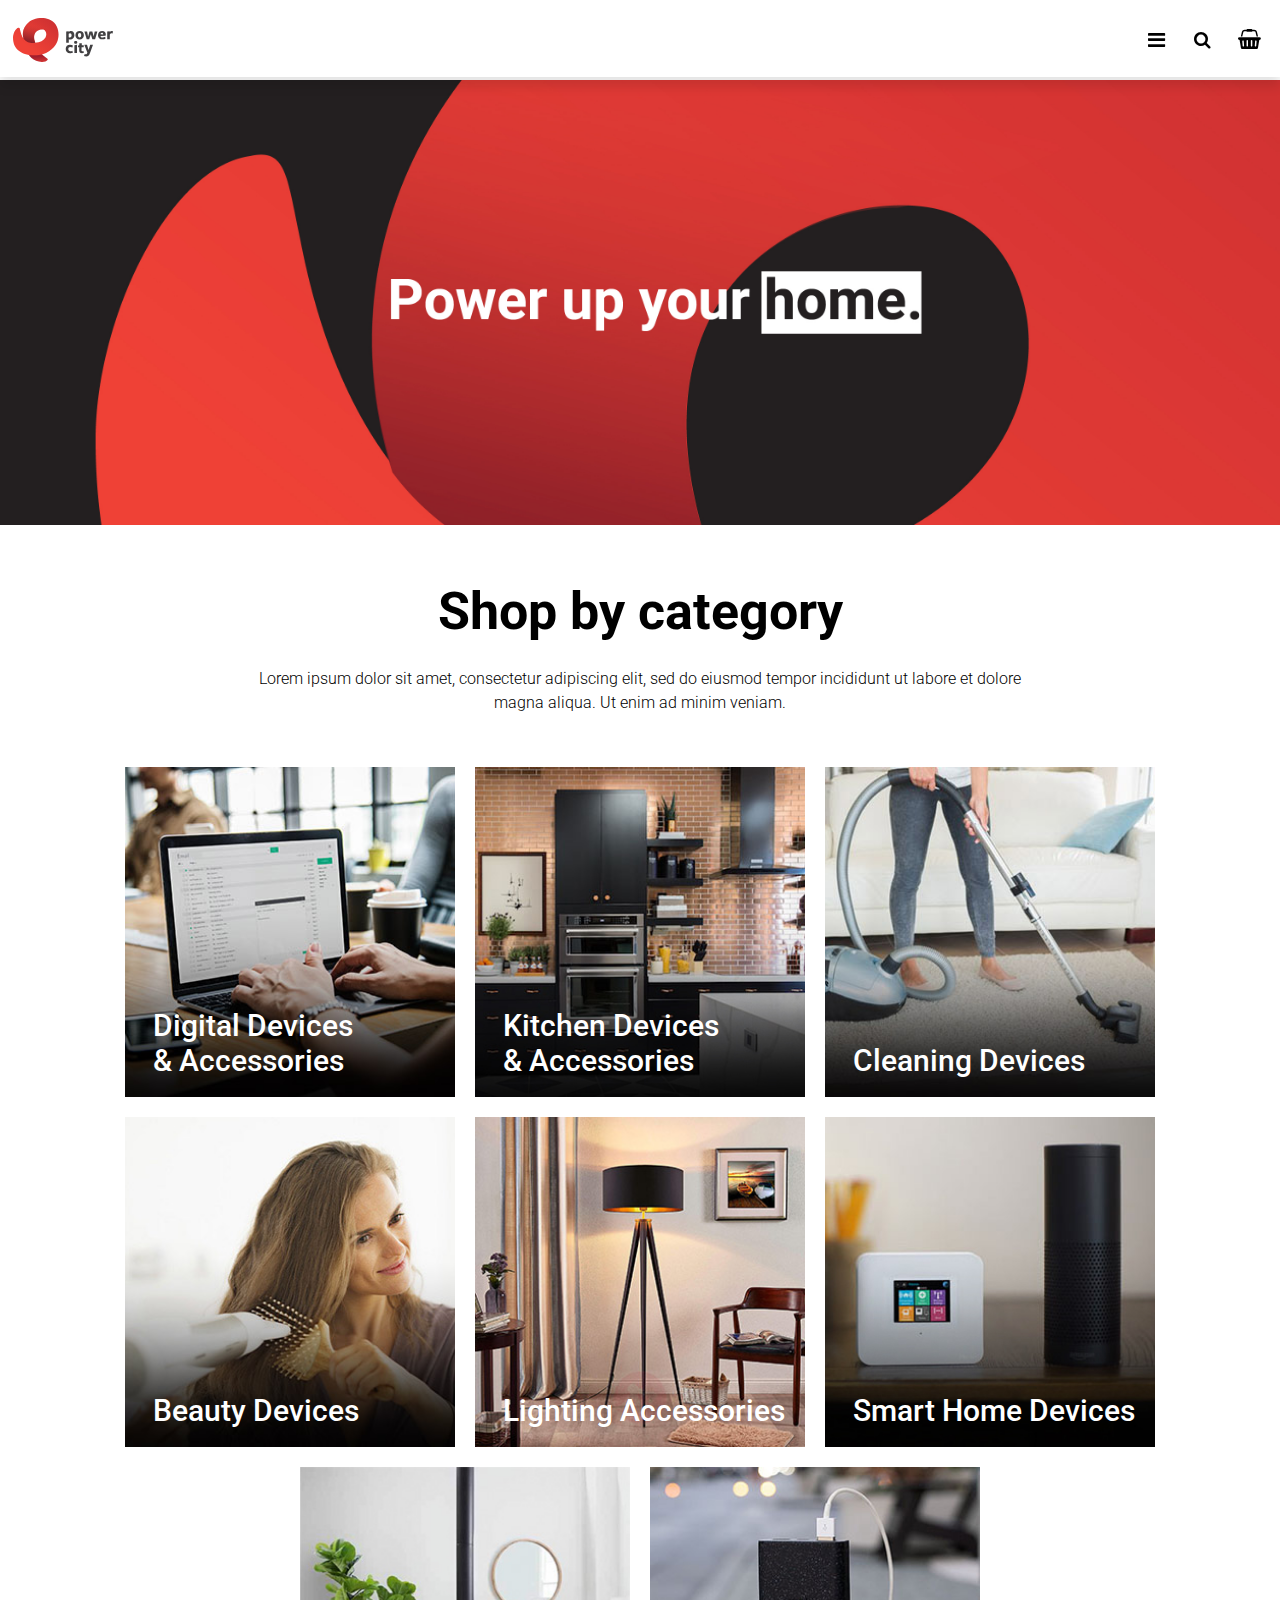
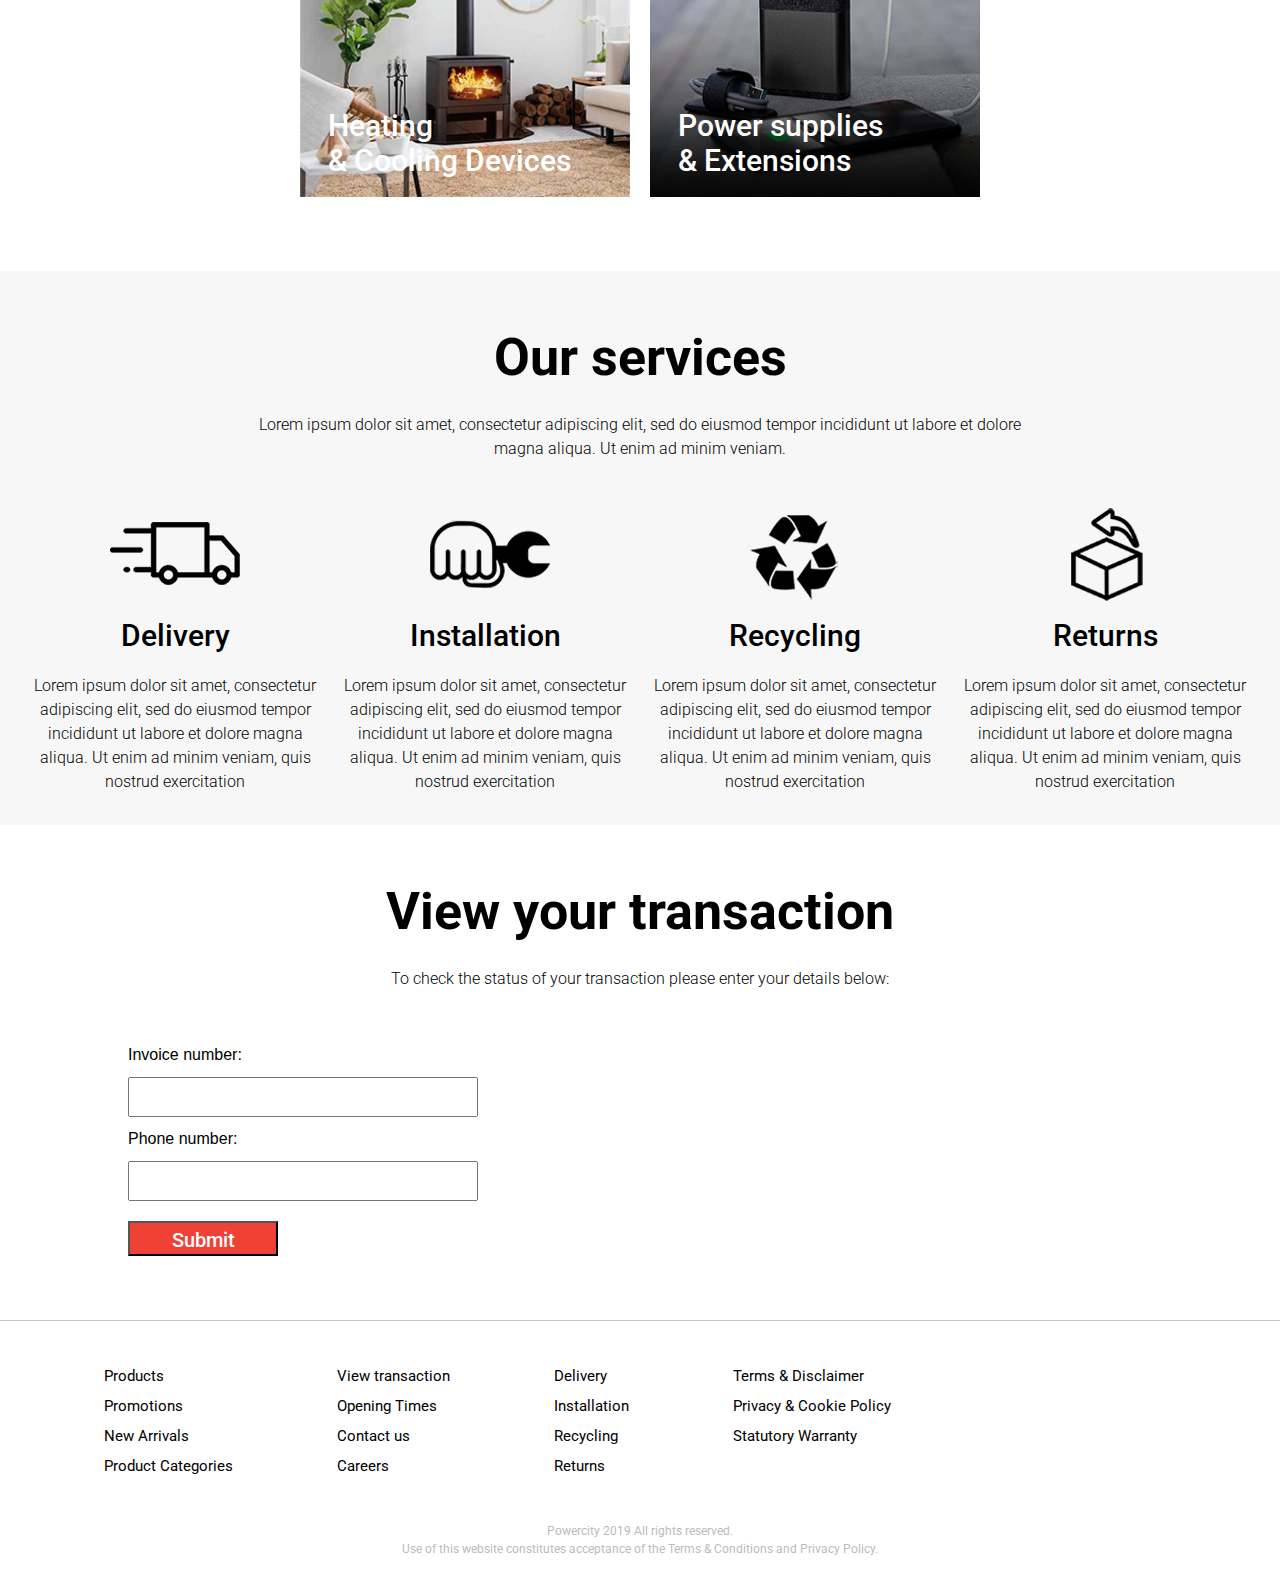
<file: index.html>
<!doctype html>
<html lang="en">

    <head>
            <meta http-equiv="Content-Type" content="text/html; charset=utf-8">
            <meta name="viewport" content="width=device-width, initial-scale=1">
            <!-- Here is my font: -->
            <link href="https://fonts.googleapis.com/css?family=Roboto:300,400,400i,500,700" rel="stylesheet">
            <title> Power City </title>
            <!-- This is my style sheet: -->
            <link href="style.css" rel="stylesheet" media="screen" type="text/css"> 
            <!-- Here I pull the icons from: -->
            <link rel="stylesheet" href="https://cdnjs.cloudflare.com/ajax/libs/font-awesome/4.7.0/css/font-awesome.min.css">
            <link rel="stylesheet" href="https://cdnjs.cloudflare.com/ajax/libs/font-awesome/4.7.0/css/font-awesome.min.css">
            

            <link rel="stylesheet" href="https://www.w3schools.com/w3css/4/w3.css">
    </head>

<body>

    <!-- NAVIGATION HERE -->
    <header>

            <a href="index.html"> <img class="logo" src="assets/logo.svg" alt="Home"></a>

            <div class="cart">
                    <button type="button">
                            <i class="fa fa-shopping-basket"></i>
                    </button>
            </div>

            <div class="search-container">
                    <form action="#">
                            <input type="text" placeholder="Search.." name="search">
                            <button type="submit"><i class="fa fa-search"></i></button>
                    </form>
            </div>



            <!-- MOBILE NAVIGATION -->

            <div class="topnav">

                
                <div id="myLinks">
                    <ul>
                        <li> <a href="#new-arrivals" style="color:#EF4236;">New Arrivals</a> </li>
                        <li> <a href="#promotions" style="color:#EF4236;">Promotions</a> </li>

                        <li > 
                            <a href="javascript:void(0);" class="dropbtnTwo" onclick="secondndNavigation()">Products 
                                <i class="fa fa-caret-down"></i>
                            </a> 
                        
                                <ul id="ndNavigation">
                                        <li> <a href="categories.html">Digital Devices & Accessories</a> </li>
                                        <li> <a href="#kitchen">Kitchen Devices & Accessories</a> </li>
                                        <li> <a href="#cleaning">Washing & Cleaning Devices</a> </li>
                                        <li> <a href="#beauty">Beauty Devices</a> </li>
                                        <li> <a href="#lightning">Lightning Accessories</a> </li>
                                        <li> <a href="#smart-home">Smart Home Devices</a> </li>
                                        <li> <a href="#heating-cooling">Heating & Cooling Devices</a> </li>
                                        <li> <a href="#power">Power Supplies & Extensions</a> </li>
                                        <li> <a href="#other">Other Devices</a> </li>
                                </ul>
                        
                    
                        </li>

                        <li> <a href="#transaction">View Transaction</a> </li>
                        <li> <a href="#opening">Opening Times</a> </li>
                        <li> <a href="#contact">Contact us</a> </li>
                    </ul>

                </div>

                <a href="javascript:void(0);" class="icon" onclick="myFunction()">
                  <i class="fa fa-bars"></i>
                </a>                

            </div>



            <!-- DESKTOP NAVIGATION -->

            <div class="navbar">
                 
                <ul> 

                    <li> <a class="nav-item" href="#contact">Contact</a> </li>
                    <li> <a class="nav-item" href="#opening">Opening Times</a> </li>
                    <li> <a class="nav-item" href="#transactions">View Transaction</a> </li>

                    <div class="dropdown">
            
                      <li> <a class="dropbtn">Products 
                        <i class="fa fa-caret-down"></i>
                      </a> </li>

                        <!-- NAVIGAION DROP-DOWN COLUMNS -->
                        <div class="dropdown-content">
            
                                <div class="row"> 
                    
                                    <div class="column">
                                    <a href="#"> <h3>TV & MEDIA UNITS</h3> </a>
                                    <hr>
                                    <a href="#">TVs</a>
                                    <a href="#">TV wall brackets</a>
                                    <a href="#">TV stands</a>
                                    <a href="#">TV speaker brackets</a>
                                    <a href="#">Smart TV Box</a>
                                    <a href="#">Apple TV</a>
                                    <a href="#">DVD & Blue-ray</a>
                                    <a href="#">Home cinema system</a>
                                    <a href="#">Home cinema soundbar</a>
                                    <a href="#">Saoeview box</a>
                                    <a href="#">Satelite & DVD-T box</a>
                                    <a href="#">Projectors</a>
                                    <a href="#">Accessories</a>
                                    <a href="#"> <h3>GAME CONSOLES</h3> </a>
                                    <a href="#"> <h3>SMART WATCHES</h3> </a>
                                    </div>
                    
                                    <div class="column">
                                    <a href="#"> <h3>COMPUTERS & TABLETS</h3> </a>
                                    <hr>
                                    <a href="#">Laptop & Desktop PC</a>
                                    <a href="#">Monitors</a>
                                    <a href="#">Printers</a>
                                    <a href="#">Boardband & Networking</a>
                                    <a href="#">Android tablets</a>
                                    <a href="#">Apple Ipads</a>
                                    <a href="#">Apple Mackbooks & iMacs</a>
                                    <a href="#">Speakers</a>
                                    <a href="#">Accessories</a>
                                    <a href="#"> <h3>CAMERAS</h3> </a>
                                    <hr>
                                    <a href="#">Digital cameras</a>
                                    <a href="#">Dash cameras</a>
                                    <a href="#">Web caneras</a>
                                    <a href="#">Accessories</a>
                                    </div>
                    
                                    <div class="column">
                                    <a href="#"> <h3>MOBILE DEVICES</h3> </a>
                                    <hr>
                                    <a href="#">Mobile phones</a>
                                    <a href="#">Mobile accessories</a>
                                    <a href="#">Stationary phones</a>
                                    <a href="#"> <h3>SOUND DEVICES</h3> </a>
                                    <hr>
                                    <a href="#">Stereo systems</a>
                                    <a href="#">Speakers</a>
                                    <a href="#">iPods & MP3 players</a>
                                    <a href="#">Radio</a>
                                    <a href="#">Headphones</a>
                                    <a href="#">Soundbar</a>
                                    <a href="#">Accessories</a>
                                    <a href="#"> <h3>POWER SUPPLIES & EXTENSIONS</h3> </a>
                                    <a href="#"> <h3>LIGHTNING</h3> </a>
                                    </div>
        
                                    <div class="column">
                                    <a href="#"> <h3>WASHING MACHINES & DRYERS</h3> </a>
                                    <hr>
                                    <a href="#">Washing machines</a>
                                    <a href="#">Dryers</a>
                                    <a href="#"> <h3>DISHWASHERS</h3> </a>
                                    <a href="#"> <h3>COOLING APPLIANCES</h3> </a>
                                    <hr>
                                    <a href="#">Fridges</a>
                                    <a href="#">Freezers</a>
                                    <a href="#">Drinks collers</a>
                                    <a href="#">Cooling fan</a>
                                    <a href="#"> <h3>HEATING APPLIANCES</h3> </a>
                                    <hr>
                                    <a href="#">Heating blankets</a>
                                    <a href="#">Heaters</a>
                                    </div>
                        
                                    <div class="column">
                                    <a href="#"> <h3>COOKING APPLIANCES, DEVICES & UTENSILS</h3> </a>
                                    <hr>
                                    <a href="#">Ovens</a>
                                    <a href="#">Microwaves</a>
                                    <a href="#">Cooking hobs</a>
                                    <a href="#">Warming devices</a>
                                    <a href="#">Cooking hood</a>
                                    <a href="#">Cookware & Accessories</a>
                                    <a href="#">Kettles</a>
                                    <a href="#">Coffee makers</a>
                                    <a href="#">Water filters</a>
                                    <a href="#">Toasters</a>
                                    <a href="#">Food procesors & mixers</a>
                                    <a href="#">Juices & blenders</a>
                                    <a href="#">Fryers</a>
                                    <a href="#">Steamers</a>
                                    </div>
                        
                                    <div class="column">
                                    <a href="#"> <h3>CLEANING APPLIANCES</h3> </a>
                                    <hr>
                                    <a href="#">Vacuum cleaners</a>
                                    <a href="#">Steam cleaning</a>
                                    <a href="#">Air purifiers</a>
                                    <a href="#">Dehumidifiers</a>
                                    <a href="#">Cleaning accessories</a>
                                    <a href="#"> <h3>SMART HOME DEVICES</h3> </a>
                                    <a href="#"> <h3>GARDENING</h3> </a>
                                    
                                    <a href="#" style="color:#EF4236;"> <h3>NEW ARRIVALS</h3> </a>
                                    <a href="#" style="color:#EF4236;"> <h3>PROMOTIONS</h3> </a>
                                    </div>
                    
                                </div>
                        </div>

                    </div>

                </ul>      
            
                     
                    
                    
            </div>
            
    </header>

    <hr>








    
    <!-- BANNERS -->

    <section class="banners">

        <img name="slide" width="100%" height="auto">

    </section>







<!-- 


    <section class="personality" style="width:100%; height: 500px;">

        <div class="heading">
            <h1>Meet the Ireland’s largest electronic retailer.</h1>
        </div>

    </section>
 -->








    <!-- SHOP BY CATEGORY -->

    <section class="shop_by_cat_heading" style="width:100%;">

        <div class="heading">
            <h1> Shop by category</h1>
            <p>Lorem ipsum dolor sit amet, consectetur adipiscing elit, sed do eiusmod tempor incididunt ut labore et dolore magna aliqua. Ut enim ad minim veniam.</p>
        </div>

    </section>

    <section class="shop_by_cat_content" style="width:100%;";>
            
            <div class="child">
                <a href="categories.html">
                <img src="assets/SBC/digital_devices1.jpg">
                <div class="imgTitle">
                    <h2>Digital Devices <br> & Accessories</h2>
                </div>
                </a>
            </div> 

            <div class="child">
                <a href="#">
                <img src="assets/SBC/kitchen_devices.jpg">
                <div class="imgTitle">
                    <h2>Kitchen Devices <br> & Accessories</h2>
                </div>
                </a>
            </div>

            <div class="child">
                <a href="#">
                <img src="assets/SBC/cleaning_devices.jpg">
                <div class="imgTitle">
                    <h2>Cleaning Devices </h2>
                </div>
                </a>
            </div>

            <div class="child">
                <a href="#">
                <img src="assets/SBC/beauty_devices.jpg">
                <div class="imgTitle">
                    <h2>Beauty Devices</h2>
                </div>
                </a>
            </div>

            <div class="child">
                <a href="#">
                <img src="assets/SBC/lighting2.jpg">
                <div class="imgTitle">
                    <h2>Lighting Accessories</h2>
                </div>
                </a>
            </div>

            <div class="child">
                <a href="#">
                <img src="assets/SBC/smart_home.jpg">
                <div class="imgTitle">
                    <h2>Smart Home Devices</h2>
                </div>
                </a>
            </div>
    
            <div class="child">
                <a href="#">
                <img src="assets/SBC/heaters.jpg">
                <div class="imgTitle">
                    <h2>Heating <br> & Cooling Devices </h2>
                </div>
                </a>
            </div>
    
            <div class="child">
                <a href="#">
                <img src="assets/SBC/power_supplies.jpg">
                <div class="imgTitle">
                    <h2>Power supplies <br> & Extensions</h2>
                </div>
                </a>
            </div>

            

            


    

    </section>









    <!-- OUR SERVICES -->

    <section class="our_services_heading" style="width:100%;">

        <div class="heading">
            <h1> Our services</h1>
            <p>Lorem ipsum dolor sit amet, consectetur adipiscing elit, 
               sed do eiusmod tempor incididunt ut labore et dolore magna aliqua. Ut enim ad minim veniam.
            </p>
        </div>
    
    </section>

    <section class="our_services_content" style="width:100%;">

        <div class="icons">
            <img src="assets/icons/delivery.png">
            <h2>Delivery</h2>
            <p>Lorem ipsum dolor sit amet, consectetur adipiscing elit, sed do eiusmod tempor 
               incididunt ut labore et dolore magna aliqua. Ut enim ad minim veniam, quis nostrud exercitation
            </p>
        </div>

        <div class="icons">
            <img src="assets/icons/installation.png">
            <h2>Installation</h2>
            <p>Lorem ipsum dolor sit amet, consectetur adipiscing elit, sed do eiusmod tempor 
                incididunt ut labore et dolore magna aliqua. Ut enim ad minim veniam, quis nostrud exercitation
            </p>
        </div>

        <div class="icons">
            <img src="assets/icons/recycyling.png">
            <h2>Recycling</h2>
            <p>Lorem ipsum dolor sit amet, consectetur adipiscing elit, sed do eiusmod tempor 
                incididunt ut labore et dolore magna aliqua. Ut enim ad minim veniam, quis nostrud exercitation
            </p>
        </div>

        <div class="icons">
            <img src="assets/icons/returns.png">
            <h2>Returns</h2>
            <p>Lorem ipsum dolor sit amet, consectetur adipiscing elit, sed do eiusmod tempor 
                incididunt ut labore et dolore magna aliqua. Ut enim ad minim veniam, quis nostrud exercitation
            </p>
        </div>
        
    </section>








    <!-- VIEW YOUR TRANSACTION -->

    <section class="transactions_heading" style="width:100%;">

        <div class="heading">
            <h1> View your transaction</h1>
            <p>To check the status of your transaction please enter your details below:
            </p>
        </div>

        <div class="transaction_form">
            <h6>Invoice number:</h6>
            <input type="text" placeholder="" name="Invoice number">

            <h6>Phone number:</h6>
            <input type="text" placeholder="" name="Invoice number">
        </div>

        <button> Submit </button>

    </section>










    <!-- FOOTER -->

    <footer class="footer" style="width:100%"></section>

        <div class="footer-child-img" >
            <a href="index.html"> <img src="assets/logo.svg"> </a>
        </div>


        <div class="footer-child">

            <ul>
            <a href="#"> <li>Products </li> </a>
            <a href="#"> <li>Promotions</li> </a>
            <a href="#"> <li>New Arrivals</li> </a>
            <a href="#"> <li>Product Categories</li> </a>
            </ul>
               
        </div>

        <div class="footer-child">

            <ul>
            <a href="#"> <li>View transaction </li> </a>
            <a href="#"> <li>Opening Times</li> </a>
            <a href="#"> <li>Contact us</li> </a>
            <a href="#"> <li>Careers</li> </a>
            </ul>
                
        </div>

        <div class="footer-child">

            <ul>
            <a href="#"> <li>Delivery </li> </a>
            <a href="#"> <li>Installation</li> </a>
            <a href="#"> <li>Recycling</li> </a>
            <a href="#"> <li>Returns</li> </a>
            </ul>
            
        </div>
    
        <div class="footer-child">
    
            <ul>
            <a href="#"> <li>Terms & Disclaimer </li> </a>
            <a href="#"> <li>Privacy & Cookie Policy</li> </a>
            <a href="#"> <li>Statutory Warranty</li> </a>
            </ul>
           
        </div>

    </footer>

    <section class="TCs">

        <div> 
            <h7> Powercity 2019 All rights reserved. <br>
                    Use of this website constitutes acceptance of the Terms & Conditions and Privacy Policy.
            </h7>
        </div>

    </section>


<script> src=" http://code.jquery.com/jquery-1.11.3.min.js" </script>
<!-- This is my JS links: -->
<script type="text/javascript" src="javascript.js"></script>

</body>
</html>
</file>
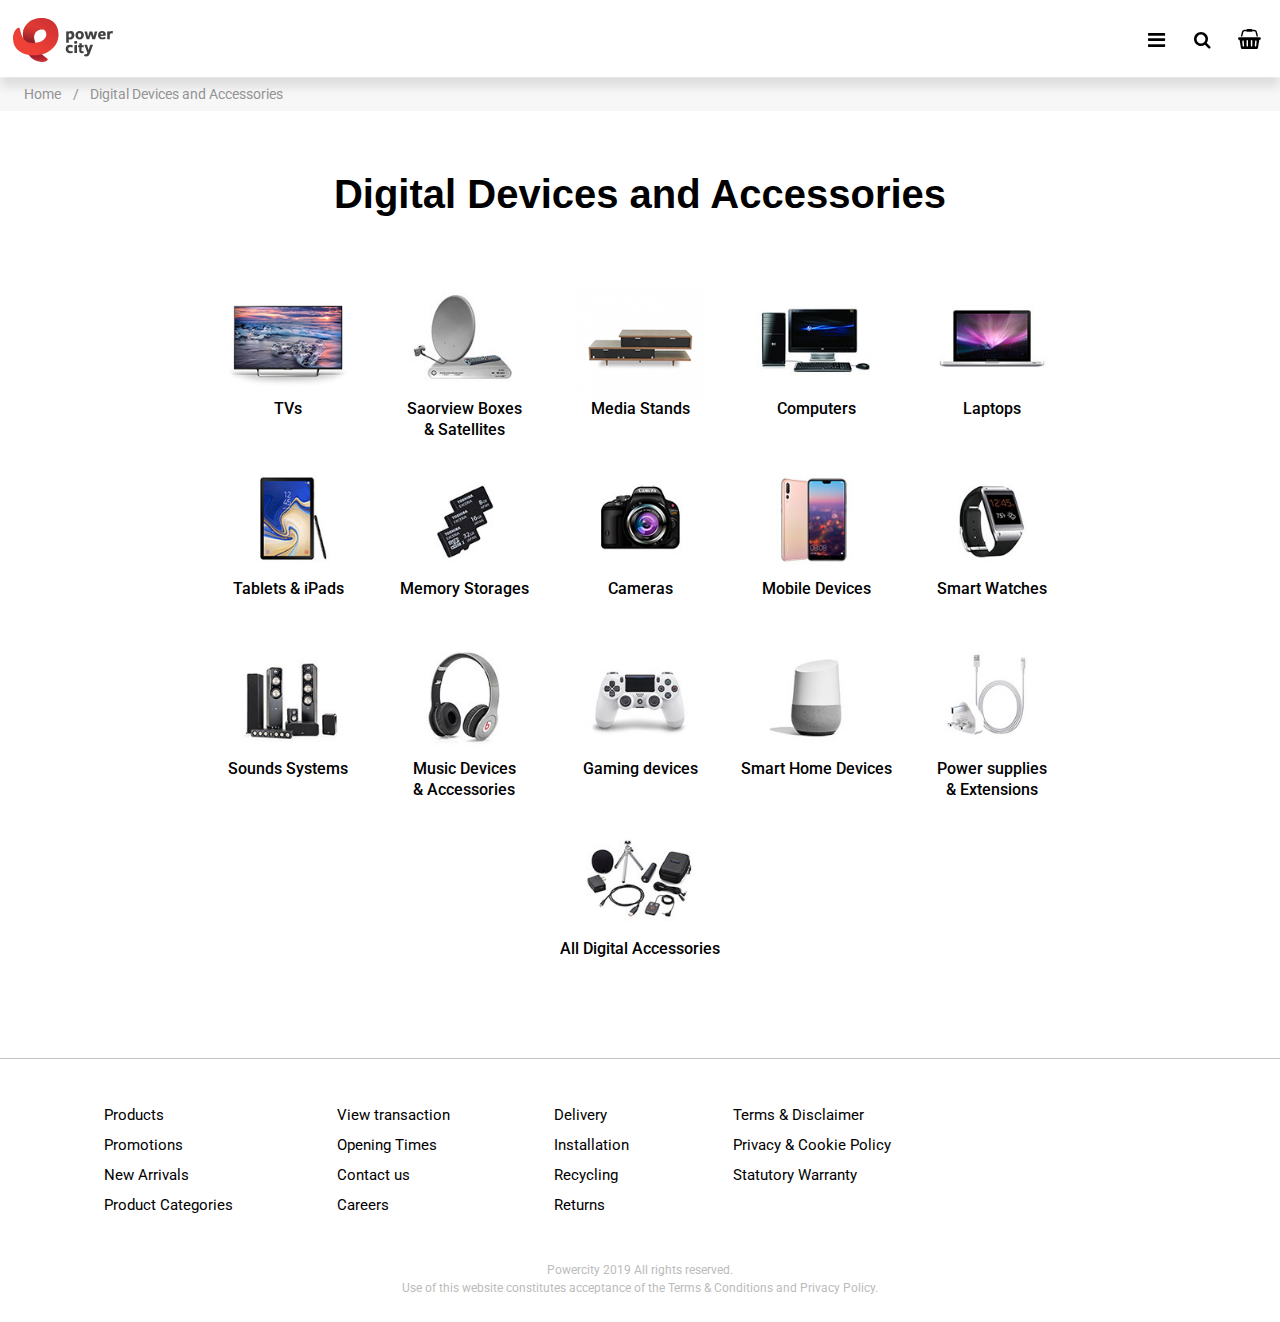
<file: categories.html>
<!doctype html>
<html lang="en">

    <head>
            <meta http-equiv="Content-Type" content="text/html; charset=utf-8">
            <meta name="viewport" content="width=device-width, initial-scale=1">
            <!-- Here is my font: -->
            <link href="https://fonts.googleapis.com/css?family=Roboto:300,400,400i,500,700" rel="stylesheet">
            <title> Power City </title>
            <!-- This is my style sheet: -->
            <link href="style.css" rel="stylesheet" media="screen" type="text/css"> 
            <!-- Here I pull the icons from: -->
            <link rel="stylesheet" href="https://cdnjs.cloudflare.com/ajax/libs/font-awesome/4.7.0/css/font-awesome.min.css">
            <link rel="stylesheet" href="https://cdnjs.cloudflare.com/ajax/libs/font-awesome/4.7.0/css/font-awesome.min.css">
            

            <link rel="stylesheet" href="https://www.w3schools.com/w3css/4/w3.css">
    </head>

<body>

    <!-- NAVIGATION HERE -->
    <header>

            <a href="index.html"> <img class="logo" src="assets/logo.svg" alt="Home"></a>

            <div class="cart">
                    <button type="button">
                            <i class="fa fa-shopping-basket"></i>
                    </button>
            </div>

            <div class="search-container">
                    <form action="#">
                            <input type="text" placeholder="Search.." name="search">
                            <button type="submit"><i class="fa fa-search"></i></button>
                    </form>
            </div>



            <!-- MOBILE NAVIGATION -->

            <div class="topnav">

                
                <div id="myLinks">
                    <ul>
                        <li> <a href="#new-arrivals" style="color:#EF4236;">New Arrivals</a> </li>
                        <li> <a href="#promotions" style="color:#EF4236;">Promotions</a> </li>

                        <li > 
                            <a href="javascript:void(0);" class="dropbtnTwo" onclick="secondndNavigation()">Products 
                                <i class="fa fa-caret-down"></i>
                            </a> 
                        
                                <ul id="ndNavigation">
                                        <li> <a href="categories.html">Digital Devices & Accessories</a> </li>
                                        <li> <a href="#kitchen">Kitchen Devices & Accessories</a> </li>
                                        <li> <a href="#cleaning">Washing & Cleaning Devices</a> </li>
                                        <li> <a href="#beauty">Beauty Devices</a> </li>
                                        <li> <a href="#lightning">Lightning Accessories</a> </li>
                                        <li> <a href="#smart-home">Smart Home Devices</a> </li>
                                        <li> <a href="#heating-cooling">Heating & Cooling Devices</a> </li>
                                        <li> <a href="#power">Power Supplies & Extensions</a> </li>
                                        <li> <a href="#other">Other Devices</a> </li>
                                </ul>
                        
                    
                        </li>

                        <li> <a href="#transaction">View Transaction</a> </li>
                        <li> <a href="#opening">Opening Times</a> </li>
                        <li> <a href="#contact">Contact us</a> </li>
                    </ul>

                </div>

                <a href="javascript:void(0);" class="icon" onclick="myFunction()">
                  <i class="fa fa-bars"></i>
                </a>                

            </div>



            <!-- DESKTOP NAVIGATION -->

            <div class="navbar">
                 
                <ul> 

                    <li> <a class="nav-item" href="#contact">Contact</a> </li>
                    <li> <a class="nav-item" href="#opening">Opening Times</a> </li>
                    <li> <a class="nav-item" href="#transactions">View Transaction</a> </li>

                    <div class="dropdown">
            
                      <li> <a class="dropbtn">Products 
                        <i class="fa fa-caret-down"></i>
                      </a> </li>

                        <!-- NAVIGAION DROP-DOWN COLUMNS -->
                        <div class="dropdown-content">
            
                                <div class="row"> 
                    
                                    <div class="column">
                                    <a href="#"> <h3>TV & MEDIA UNITS</h3> </a>
                                    <hr>
                                    <a href="#">TVs</a>
                                    <a href="#">TV wall brackets</a>
                                    <a href="#">TV stands</a>
                                    <a href="#">TV speaker brackets</a>
                                    <a href="#">Smart TV Box</a>
                                    <a href="#">Apple TV</a>
                                    <a href="#">DVD & Blue-ray</a>
                                    <a href="#">Home cinema system</a>
                                    <a href="#">Home cinema soundbar</a>
                                    <a href="#">Saoeview box</a>
                                    <a href="#">Satelite & DVD-T box</a>
                                    <a href="#">Projectors</a>
                                    <a href="#">Accessories</a>
                                    <a href="#"> <h3>GAME CONSOLES</h3> </a>
                                    <a href="#"> <h3>SMART WATCHES</h3> </a>
                                    </div>
                    
                                    <div class="column">
                                    <a href="#"> <h3>COMPUTERS & TABLETS</h3> </a>
                                    <hr>
                                    <a href="#">Laptop & Desktop PC</a>
                                    <a href="#">Monitors</a>
                                    <a href="#">Printers</a>
                                    <a href="#">Boardband & Networking</a>
                                    <a href="#">Android tablets</a>
                                    <a href="#">Apple Ipads</a>
                                    <a href="#">Apple Mackbooks & iMacs</a>
                                    <a href="#">Speakers</a>
                                    <a href="#">Accessories</a>
                                    <a href="#"> <h3>CAMERAS</h3> </a>
                                    <hr>
                                    <a href="#">Digital cameras</a>
                                    <a href="#">Dash cameras</a>
                                    <a href="#">Web caneras</a>
                                    <a href="#">Accessories</a>
                                    </div>
                    
                                    <div class="column">
                                    <a href="#"> <h3>MOBILE DEVICES</h3> </a>
                                    <hr>
                                    <a href="#">Mobile phones</a>
                                    <a href="#">Mobile accessories</a>
                                    <a href="#">Stationary phones</a>
                                    <a href="#"> <h3>SOUND DEVICES</h3> </a>
                                    <hr>
                                    <a href="#">Stereo systems</a>
                                    <a href="#">Speakers</a>
                                    <a href="#">iPods & MP3 players</a>
                                    <a href="#">Radio</a>
                                    <a href="#">Headphones</a>
                                    <a href="#">Soundbar</a>
                                    <a href="#">Accessories</a>
                                    <a href="#"> <h3>POWER SUPPLIES & EXTENSIONS</h3> </a>
                                    <a href="#"> <h3>LIGHTNING</h3> </a>
                                    </div>
        
                                    <div class="column">
                                    <a href="#"> <h3>WASHING MACHINES & DRYERS</h3> </a>
                                    <hr>
                                    <a href="#">Washing machines</a>
                                    <a href="#">Dryers</a>
                                    <a href="#"> <h3>DISHWASHERS</h3> </a>
                                    <a href="#"> <h3>COOLING APPLIANCES</h3> </a>
                                    <hr>
                                    <a href="#">Fridges</a>
                                    <a href="#">Freezers</a>
                                    <a href="#">Drinks collers</a>
                                    <a href="#">Cooling fan</a>
                                    <a href="#"> <h3>HEATING APPLIANCES</h3> </a>
                                    <hr>
                                    <a href="#">Heating blankets</a>
                                    <a href="#">Heaters</a>
                                    </div>
                        
                                    <div class="column">
                                    <a href="#"> <h3>COOKING APPLIANCES, DEVICES & UTENSILS</h3> </a>
                                    <hr>
                                    <a href="#">Ovens</a>
                                    <a href="#">Microwaves</a>
                                    <a href="#">Cooking hobs</a>
                                    <a href="#">Warming devices</a>
                                    <a href="#">Cooking hood</a>
                                    <a href="#">Cookware & Accessories</a>
                                    <a href="#">Kettles</a>
                                    <a href="#">Coffee makers</a>
                                    <a href="#">Water filters</a>
                                    <a href="#">Toasters</a>
                                    <a href="#">Food procesors & mixers</a>
                                    <a href="#">Juices & blenders</a>
                                    <a href="#">Fryers</a>
                                    <a href="#">Steamers</a>
                                    </div>
                        
                                    <div class="column">
                                    <a href="#"> <h3>CLEANING APPLIANCES</h3> </a>
                                    <hr>
                                    <a href="#">Vacuum cleaners</a>
                                    <a href="#">Steam cleaning</a>
                                    <a href="#">Air purifiers</a>
                                    <a href="#">Dehumidifiers</a>
                                    <a href="#">Cleaning accessories</a>
                                    <a href="#"> <h3>SMART HOME DEVICES</h3> </a>
                                    <a href="#"> <h3>GARDENING</h3> </a>
                                    
                                    <a href="#" style="color:#EF4236;"> <h3>NEW ARRIVALS</h3> </a>
                                    <a href="#" style="color:#EF4236;"> <h3>PROMOTIONS</h3> </a>
                                    </div>
                    
                                </div>
                        </div>

                    </div>

                </ul>      
            
                     
                    
                    
            </div>
            
    </header>
    
    <hr>








    
    <!-- BREADCRUMB -->

    <ul class="breadcrumb">
        <li><a href="index.html">Home</a></li>
        <li><a href="#">Digital Devices and Accessories</a></li>
        <!-- <li><a href="#">Summer 15</a></li>
        <li>Italy</li> -->
    </ul>









    <!-- SHOP BY CATEGORY -->

    <section class="digital_devices_heading" style="width:100%;">

        <div class="heading">
            <h4> Digital Devices and Accessories</h4>
        </div>

    </section>

    <section class="digital_devices_content" style="width:100%;";>
            
            <div class="digital_devices">
                <a href="TVs.html">
                <img src="assets/DDA/tv.jpg">
                <p> TVs </p>
                </a>
            </div> 

            <div class="digital_devices">
                <a href="#">
                <img src="assets/DDA/tv_satellite.jpg">
                <p> Saorview Boxes <br> & Satellites </p>
                </a>
            </div> 

            <div class="digital_devices">
                <a href="#">
                <img src="assets/DDA/tv_stand.png">
                <p> Media Stands </p>
                </a>
            </div> 
    
            <div class="digital_devices">
                <a href="#">
                <img src="assets/DDA/computer.jpg">
                <p> Computers </p>
                </a>
            </div> 

            <div class="digital_devices">
                <a href="#">
                <img src="assets/DDA/laptop.jpg">
                <p> Laptops </p>
                </a>
            </div> 
    
            <div class="digital_devices">
                <a href="#">
                <img src="assets/DDA/tablet.jpg">
                <p> Tablets & iPads </p>
                </a>
            </div> 
    
            <div class="digital_devices">
                <a href="#">
                <img src="assets/DDA/memory_cards.jpg">
                <p> Memory Storages </p>
                </a>
            </div> 
        
            <div class="digital_devices">
                <a href="#">
                <img src="assets/DDA/camera.jpg">
                <p> Cameras </p>
                </a>
            </div> 

            <div class="digital_devices">
                <a href="#">
                <img src="assets/DDA/phone.jpg">
                <p> Mobile Devices </p>
                </a>
            </div> 
            
            <div class="digital_devices">
                <a href="#">
                <img src="assets/DDA/smart_watch.jpg">
                <p> Smart Watches </p>
                </a>
            </div> 

            <div class="digital_devices">
                <a href="#">
                <img src="assets/DDA/sound_system.jpg">
                <p> Sounds Systems </p>
                </a>
            </div> 
        
            <div class="digital_devices">
                <a href="#">
                <img src="assets/DDA/headphones.jpg">
                <p> Music Devices <br> & Accessories </p>
                </a>
            </div> 

            <div class="digital_devices">
                <a href="TVs.html">
                <img src="assets/DDA/console.jpg">
                <p> Gaming devices </p>
                </a>
            </div> 
    
            <div class="digital_devices">
                <a href="#">
                <img src="assets/DDA/google_device.jpg">
                <p> Smart Home Devices </p>
                </a>
            </div> 
    
            <div class="digital_devices">
                <a href="#">
                <img src="assets/DDA/power_supply.jpg">
                <p> Power supplies <br> & Extensions </p>
                </a>
            </div> 
        
            <div class="digital_devices">
                <a href="#">
                <img src="assets/DDA/digital_accessories.jpg">
                <p> All Digital Accessories </p>
                </a>
            </div> 

            


    

    </section>













    <!-- FOOTER -->

    <footer class="footer" style="width:100%"></section>

        <div class="footer-child-img" >
            <a href="index.html"> <img src="assets/logo.svg"> </a>
        </div>


        <div class="footer-child">

            <ul>
            <a href="#"> <li>Products </li> </a>
            <a href="#"> <li>Promotions</li> </a>
            <a href="#"> <li>New Arrivals</li> </a>
            <a href="#"> <li>Product Categories</li> </a>
            </ul>
               
        </div>

        <div class="footer-child">

            <ul>
            <a href="#"> <li>View transaction </li> </a>
            <a href="#"> <li>Opening Times</li> </a>
            <a href="#"> <li>Contact us</li> </a>
            <a href="#"> <li>Careers</li> </a>
            </ul>
                
        </div>

        <div class="footer-child">

            <ul>
            <a href="#"> <li>Delivery </li> </a>
            <a href="#"> <li>Installation</li> </a>
            <a href="#"> <li>Recycling</li> </a>
            <a href="#"> <li>Returns</li> </a>
            </ul>
            
        </div>
    
        <div class="footer-child">
    
            <ul>
            <a href="#"> <li>Terms & Disclaimer </li> </a>
            <a href="#"> <li>Privacy & Cookie Policy</li> </a>
            <a href="#"> <li>Statutory Warranty</li> </a>
            </ul>
           
        </div>

    </footer>

    <section class="TCs">

        <div> 
            <h7> Powercity 2019 All rights reserved. <br>
                    Use of this website constitutes acceptance of the Terms & Conditions and Privacy Policy.
            </h7>
        </div>

    </section>


<script> src=" http://code.jquery.com/jquery-1.11.3.min.js" </script>
<!-- This is my JS links: -->
<script type="text/javascript" src="javascript.js"></script>

</body>
</html>
</file>
<file: style.css>
* {
    box-sizing: border-box !important;
  }
  
  body {
    font-family: Roboto, sans-serif !important;
  }
  
  header{
    margin: 0 24px 0 24px;
    background: white;
  }

  p {
    font-family: Roboto, sans-serif !important;
    font-size: 16px !important;
    font-weight: 300;
  }

  ul {
    list-style-type: none;
  }

  a {
    text-decoration: none;
  }

  h1, h2, h3, h5{
    font-family: Roboto, sans-serif !important;
  }

  h1{
    font-size: 52px !important;
    font-weight: 700 !important;
  }

  h2{
    font-weight: 500 !important;
    font-size: 30px !important;
  }

  h3{
    font-weight: 500 !important;
  }

  h4{
    font-size: 40px !important;
    font-weight: 700 !important;
  }

  h6{
    font-size: 16px !important;
    font-weight: 500 !important;
  }





/* NAVIGATION — DESKTOP */

  .topnav{
    display: none;
  }

  .navbar {
    overflow: hidden;
    background:none;
    border-color: #C4C4C4;
    font-family: Roboto, sans-serif;
    font-weight: 500;
    padding-top: 0.6em;
    padding-bottom: 1em;
    font-size: 18px;
    /* margin-top: -30px; */
  }
  
  .navbar a {
    float: right;
    color: black;
    text-align: center;
    padding: 0 16px;
    text-decoration: none;
    border-bottom: 3px solid transparent;
    padding-bottom: 0.5em;
  }

  .logo{
    float: left;
    position: relative;
    max-width: 120px;
    margin-top: 1em;
    z-index: 3;
  }
  
  .navbar ul li{
    list-style: none;
  }

  .topnav ul{
    padding: 0;
    margin: 0;
  }

  .dropdown {
    float: right;
    overflow: hidden;
    margin-left: 4em;
  }
  
  .dropdown .dropbtn {
    font-size: 18px;  
    border: none;
    outline: none;
    color: black;
    /* padding-left: 14px 16px; */
    background-color: inherit;
    font: inherit;
    
  }

  .navbar a:hover, .dropdown:hover .dropbtn {
    border-bottom: 3px solid red;
    padding-bottom: 0.5em;
  }

  .dropdown-content {
    display: none;
    position: absolute;
    background-color: white;
    width: 100%;
    height: 580px;
    left: 0;
    box-shadow: 0px 10px 10px 0px rgba(0,0,0,0.1);
    z-index: 1;
    margin-top: 40px;
  }
  
  .dropdown-content  {
    padding: 1em 3em 1em 3em;
    color: black;
  }
  
  .dropdown:hover .dropdown-content {
    display: block;
  }
  
  /* Create three equal columns that floats next to each other */
  .column {
    float: left;
    top: 0;
    width: 210px;
    min-width: 150px;
    padding: 10px;
    background-color: white;
    /* margin: 0 1% 0 1%; */
  }
  
  .column h3{
    font-size: 14px;
  }

  .column a {
    height: 30px;
    float: none;
    color: black;
    text-decoration: none;
    display: block;
    text-align: left;
    padding: 0 0 0 0;
    font-weight: 300;
    font-size: 14px;
    line-height: 1em;
    
  }

  .column hr{
      margin-bottom: 10%;
      width: 100%;
      margin-left: 0%;
      margin: 5px -24px 15px 0px !important;
  }

  .column a:hover{
      border: none;
      font-weight: 500;
  }
/* 
  .column a::after {
    display: block;
    content: attr(title);
    font-weight: bold;
    height: 0;
    overflow: hidden;
    visibility: hidden;
  } */

  
  /* Clear floats after the columns */
  .row:after {
    content: "";
    display: table;
    clear: both;
  }
  
  hr{
    bottom: 0.5px solid rgb(172, 171, 171)!important;
    opacity: 0.8 !important;
    margin: 0 !important;
    /* margin: 5px -24px 15px 0px !important; */
  }

  .search-container {
    float: right;
  }
  
  .search-container input[type=text] {
    padding: 6px;
    margin-top: 25px;
    font-size: 16px;
    border: 0.5px solid rgb(198, 198, 198, 0.5);
    font-weight: 300;
    color: black;
  }
  
  .search-container button {
    float: right;
    padding: 0.38em 0.7em;
    margin-top: 25px;
    /* background: #ddd; */
    background: none;
    font-size: 16px;
    border: none;
    cursor: pointer;
    border: 0.5px solid rgb(198, 198, 198, 0.5);
  }

   .cart button{
    float: right;
    padding: 0.5em 0 0.5em 1em;
    margin-top: 15px;
    font-size: 22px;
    border: none;
    cursor: pointer;
    background: none;
  }

  form {
    margin-block-end: 0;
    margin-left: 1em;
}
  
  .search-container button:hover {
    background: rgb(242, 242, 242);
  }

  .hamburger .one{
        max-width: 32px;
        height: 3px;
        background: black;
        margin: 6px 0;
  }

  .hamburger{
      width: 5%;
      margin: 0;
      display: inline-block;
      visibility: hidden;
  }






/* 
  .personality{
  background-attachment: fixed;
  background-position: center;
  background-repeat: no-repeat;
  background-size: cover;
  background-image: url("assets/logo-sign2.svg");
  margin-top: -15px;
  }
 */



















  /* BANNERS */

.mySlides{
    display: none;
}

.banner{
    display: flex;
    width: 100%;
    height: auto;
}











/* SHOP BY CATEGORY */

.shop_by_cat_heading {
    display: flex;
    justify-content: space-between;
    align-items: flex-start;
    flex-wrap: wrap;
}

.heading{
    text-align: center; 
    justify-content: center;
    padding: 3% 20% 2% 20%;
}

.shop_by_cat_content {
    display: flex;
    justify-content: center;
    flex-wrap: wrap;
    position: relative;
    /* margin: 1%; */
    text-align: center;
    margin-bottom: 5%;
}

.shop_by_cat_content a{
    margin: 0;
    padding: 0;
}

.child{
    position: relative;
    flex: 1 0 auto;
    max-width: 350px;
    width: 50%;
    padding: 10px;
}

.child img{
  width: 100%;
}

.imgTitle {
    height: 100%;
    width: 100%;
    transition: .5s ease;
    opacity: 1;
    overflow: hidden;
    visibility: visible;
    position: absolute;
    text-align: left;
    display: inline-block;
    top: 0%;
    display: flex;
    align-items: flex-end;
}

.imgTitle:hover{
    opacity: 1;
    background: rgba(255, 255, 255, 0.3);
}

.imgTitle h2{
    color: white;
    margin: 8%;
    line-height: 116%;
}










/* OUR SERVICES */

.our_services_content, .our_services_heading{
    display: flex;
    justify-content: center;
    position: relative;
    text-align: center;
    background: #F7F7F7;
    flex-wrap: wrap;
}

.icons{
    position: relative;
    max-width: 300px;
    min-width: 250px;
    margin: auto 5px 15px 5px;
}

/* .icons img{
    width: 100px;
    height: auto;
} */









/* VIEW YOUR TRANSACTION */

.transaction_form{
    margin: 0% 10%;
}

.transaction_form input{
    width: 350px;
    height: 40px;
}

.transactions_heading{
    background-attachment: fixed;
    background-position: center;
    background-repeat: no-repeat;
    background-size: cover;
    background-image: url("assets/logo-sign.svg");
}

.transactions_heading button{
    color: white;
    background: #EF4236;
    width: 150px;
    height: 35px;
    font-size: 1.3em;
    padding-top: 3px;
    font-family: Roboto;
    font-weight: 500;
    margin: 20px 0 5% 10%;
}

.transactions_heading button:hover{
    background: rgb(211, 52, 40);
}









/* FOOTER */

.footer{
    display: flex;
    flex-wrap: wrap;
    justify-content: flex-start;
    position: relative;
    border-top: solid 1px #C4C4C4;
}

.footer-child{
    /* width: 10em; */
    margin-left: 5%;
    margin-top: 2%;
    position: relative;
    display: inline-block;
}

.footer-child-img{
    width: 90px;
    padding-top: 1em;
    display: inline-block;
    margin: 2% 3% 0 10%;
}

.footer-child a{
    text-decoration: none;
    /* margin-left: 0%; */
}

.footer-child a:hover{
    text-decoration: underline;
}

.footer-child li{
    list-style-type:none;
    line-height: 2em;
}

.TCs{
    color: rgb(187, 187, 187);
    font-size: 12px;
    font-family: Roboto;
    font-weight: 400;
    margin: 2%;
    text-align: center;
}













/* DIGITAL DEVICES & ACCESSORIES */
/* ///////////////////////////////////////// */

/* BREADCRUMB */

/* Style the list */
ul.breadcrumb {
  padding: 5px 24px;
  list-style: none;
  background-color: #F7F7F7;
  margin: 0;
}

/* Display list items side by side */
ul.breadcrumb li {
  display: inline;
  font-size: 14px;
}

/* Add a slash symbol (/) before/behind each list item */
ul.breadcrumb li+li:before {
  padding: 8px;
  color: #949494;
  content: "/\00a0";
}

/* Add a color to all links inside the list */
ul.breadcrumb li a {
  color: #949494;
  text-decoration: none;
}

/* Add a color on mouse-over */
ul.breadcrumb li a:hover {
  color: #949494;
  text-decoration: underline;
}









/* CONTENT */

.digital_devices_heading {
  display: flex;
  justify-content: center;
  align-items: center;
  text-align: center; 
  line-height: 2em;
  margin: 20px 0 30px 0;
}

.digital_devices_content {
  display: flex;
  justify-content: center;
  flex-wrap: wrap;
  position: relative;
  /* margin: 1%; */
  text-align: center;
  padding: 0 10% 5% 10%;
}

.digital_devices p{
  font-weight: 500;
  margin: 0;
  line-height: 1.3;
}
/* 
.digital_devices p:hover{
  font-weight: 700;
} */

.digital_devices{
  margin: 5px;
  height: 170px;
}

.digital_devices img{
  width: 80%;
}

.digital_devices img:hover{
  width: 82%;
}


/* ///////////////////////////////////////// */













@media (min-width: 768px) and (max-width: 1370px) {

  .footer-child-img{
    /* min-width: 90px;
    padding-top: 1em; */
    display: none;
  }

  .navbar{
    display: none;
  }

  form input {
    display: none;
  }

  form button{
    display: block;
  }

  header{
    position: fixed;
    top: 0%;
    left: 0%;
    width: 100%;
    z-index: 5;
    margin: 0;
    padding: 3px 3px;
    /* border-bottom: 0.5px solid rgb(172, 171, 171); */
    box-shadow: 0px 10px 10px 0px rgba(0,0,0,0.1);
  }

  hr {
    display: none;
  }
  
  .topnav {
    padding: 0 0px 0 0;
    display: flex;
    /* overflow: hidden; */
  }
  
  .topnav #myLinks {
    display: none;
    /* display: block; */
    position: absolute;
    width: 100%;
    height: auto;
    background: white;
    margin: 73px 0px 0px -113px;
    border-top: 0.5px solid rgb(172, 171, 171);
    text-align: center;
    box-shadow: 0px 10px 10px 0px rgba(0,0,0,0.1)
  }
  
  .topnav #myLinks a {
    color: black;
    padding: 8px 0;
    text-decoration: none;
    font-size: 16px;
    display: block;
    font-weight: 400;
    border-top: 0.5px solid rgb(214, 212, 212);
  }
  
  .topnav a.icon {
    background: transparent;
    display: block;
    position: absolute;
    right: 115px;
    top: 25px;
    font-size: 20px;
  }
  
  .topnav a:hover {
    color: black;
  }

  #ndNavigation a{
    display: none;
    background: rgba(206, 205, 205, 0.132);
    font-size: 14px !important;
    font-weight: 300 !important;
  }

  #ndNavigation li{
    font-size: 14px !important;
    font-weight: 300 !important;
  }
  
  .active {
    background: transparent;
    color: black;
  }

  .logo{
    max-width: 100px;
    margin: 15px auto 12px 10px;
    z-index: 3;
  }

  .cart button{
    padding: 0.5em 0.8em 0em 1em;
    margin-top: 11px;
    margin-left: 0;
    font-size: 20px;
    border: none;
    cursor: pointer;
    background: none;
  }

  .search-container button {
    padding: 7px 7px;
    margin-top: 16px;
    font-size: 18px;
    background: transparent;
    border: none;
  }
  .search-container button:hover {
    background: transparent;
  }

  .banners{
    margin-top: 80px;
  }

  .banners button{
    top: 32%;
  }

  ul.breadcrumb{
    margin-top: 78px;
  }



}














@media screen and (max-width : 767px){

/* NAVIGATION — MOBILE */

  .navbar{
    display: none;
  }

  form input {
    display: none;
  }

  form button{
    display: block;
  }

  header{
    position: fixed;
    top: 0%;
    left: 0%;
    width: 100%;
    z-index: 5;
    margin: 0;
    padding: 3px 3px;
    /* border-bottom: 0.5px solid rgb(172, 171, 171); */
    box-shadow: 0px 10px 10px 0px rgba(0,0,0,0.1);
  }

  hr {
    display: none;
  }
  
  .topnav {
    padding: 0 0px 0 0;
    display: flex;
    /* overflow: hidden; */
  }
  
  .topnav #myLinks {
    display: none;
    /* display: block; */
    position: absolute;
    width: 100%;
    height: auto;
    background: white;
    /* margin: 73px 0px 0px -115px; */
    border-top: 0.5px solid rgb(172, 171, 171);
    text-align: center;
    box-shadow: 0px 10px 10px 0px rgba(0,0,0,0.1);
    left: 0;
    top: 78px;
  }
  
  .topnav #myLinks li {
    color: black;
    padding: 8px 0;
    text-decoration: none;
    font-size: 16px;
    display: block;
    font-weight: 400;
    border-top: 0.5px solid rgb(214, 212, 212);
  }

  #ndNavigation{
    display: none;
    background: rgba(206, 205, 205, 0.132);
    transform: translateY(8px);
  }

  #ndNavigation li{
    font-size: 14px !important;
    font-weight: 300 !important;
  }




  
  .topnav a.icon {
    background: transparent;
    display: block;
    position: absolute;
    right: 115px;
    top: 25px;
    font-size: 20px;
  }
  
  .topnav a:hover {
    color: black;
  }
  
  .active {
    background: transparent;
    color: black;
  }

  .logo{
    max-width: 100px;
    margin: 15px auto 12px 10px;
    z-index: 3;
  }

  .cart button{
    padding: 0.5em 0.8em 0em 1em;
    margin-top: 11px;
    margin-left: 0;
    font-size: 20px;
    border: none;
    cursor: pointer;
    background: none;
  }
  

  .search-container button {
    padding: 7px 7px;
    margin-top: 16px;
    font-size: 18px;
    background: transparent;
    border: none;
  }
  .search-container button:hover {
    background: transparent;
  }









/* BODY CONTENT */

    .banners{
        display: none;
    }


    h1 {
        line-height: 1.2;
        font-size: 32px !important;
    }

    h2{
      font-size: 22px !important;
    }

    h4{
      font-size: 28px !important;
    }

    .heading{
        padding: 3% 3% 0 3%;
    }

    .heading h4{
      margin-top: 100px;
    }

    .child{
      padding: 5px;
    }

    .icons{
      max-width: 700px;
    }

    .shop_by_cat_heading {
      margin-top: 80px;
    }

    .transaction_form input{
      width: 300px;
      height: 40px;
      border: 0.5px solid rgb(214, 212, 212);
    }

    ul.breadcrumb{
      display: none;
    }

    .digital_devices_content {
      padding: 0 3% 3% 3%;
    }

    .digital_devices img{
      width: 50%;
    }

    .digital_devices img:hover{
      width: 50%;
    }

    .digital_devices{
      margin: 5px;
      height: 100px;
      width: 120px;
    }
    
    .digital_devices p{
      font-weight: 500;
      margin: 0;
      line-height: 1.3;
      font-size: 14px !important;
    }
    
  
















  .footer{
    margin-bottom: 20px;
  }

  .footer-child-img{
    /* min-width: 90px;
    padding-top: 1em; */
    display: none;
  }

  .footer-child ul{
    /* min-width: 130px;
    max-width: 170px ; */
    margin: 0;
    font-size: 14px;
  }

  .footer-child{
    width: 170px;
    margin: 10px 0 0px 0;
  }

}
</file>
